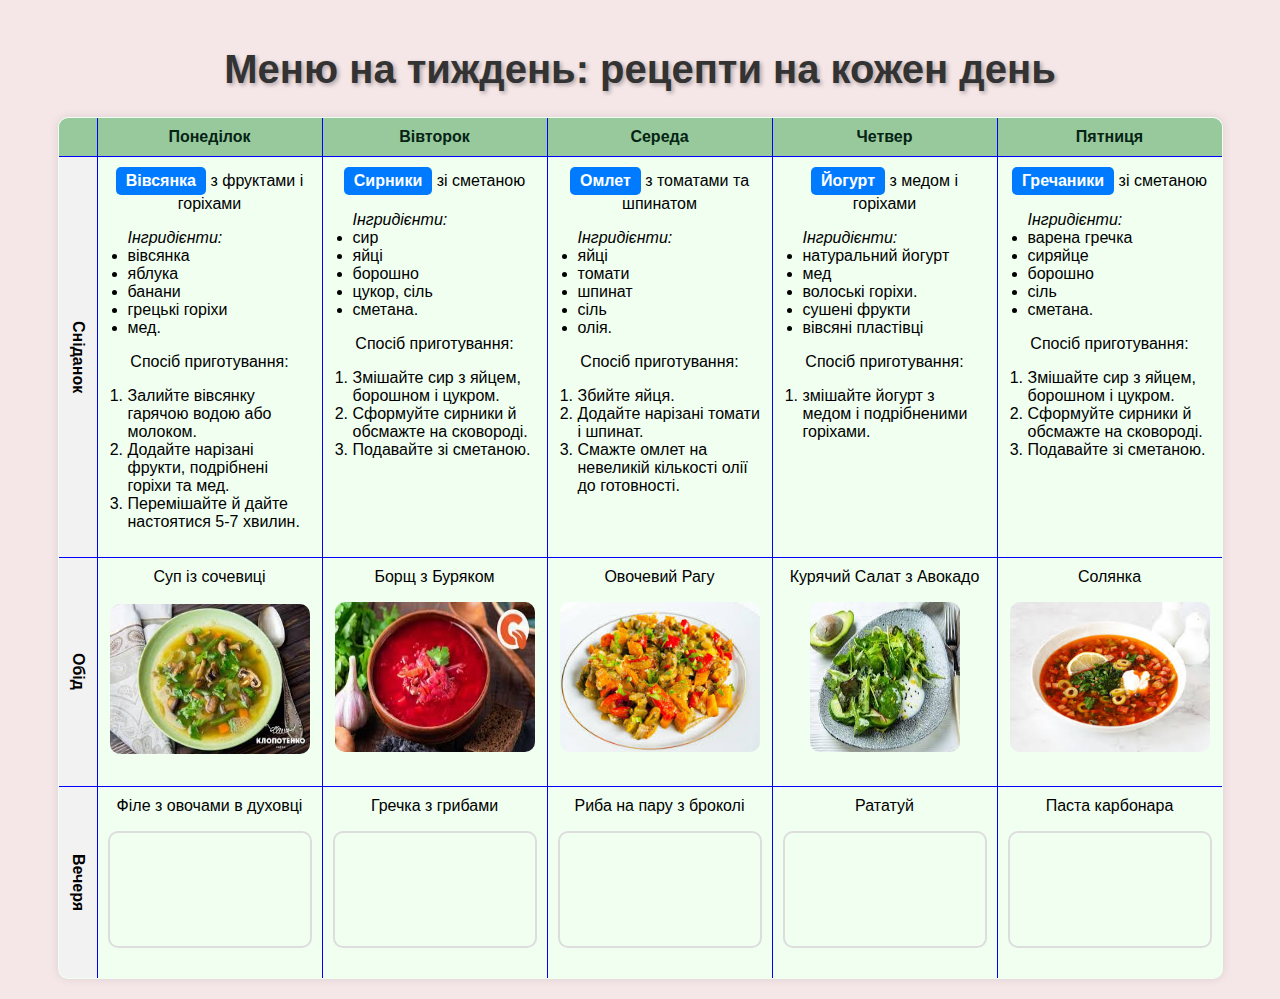
<file: index.html>
<!DOCTYPE html>
<html lang="uk">

<head>
	<title>Меню</title>
	<link rel="icon" type="image/png" href="pizza.png">
	<link rel="stylesheet" href="styles2.css">
</head>
<style>
	table, th,td{
			border: 1px solid blue;
			border-collapse: collapse;
			padding:10px;  
			}
		
	
</style> 

	<body>
		<h1 style='text-align: center;'>Меню на тиждень: рецепти на кожен день</h1>
		<table>
			<thead>
				<th></th>
				<th>Понеділок</th>
				<th>Вівторок</th>
				<th>Середа</th>
				<th>Четвер</th>
				<th>Пятниця</th>
			</thead>
			<tbody style="vertical-align: top; padding: 10px;">
				<tr>
					<td style="writing-mode: vertical-rl; text-align: center;">Сніданок</td>
					<td ><a href=" https://uk.wikipedia.org/wiki/%D0%92%D1%96%D0%B2%D1%81%D1%8F%D0%BD%D0%B0_%D0%BA%D0%B0%D1%88%D0%B0 " >Вівсянка</a> 
					з фруктами і горіхами
						<ul> <i>Інгридієнти:</i>
							<li>вівсянка</li>
							<li>яблука</li>
							<li>банани</li>
							<li>грецькі горіхи</li>
							<li>мед.</li>
						</ul>
						Спосіб приготування:
						<ol>
							<li>Залийте вівсянку гарячою водою або молоком.</li>
							<li> Додайте нарізані фрукти, подрібнені горіхи та мед. </li>
							<li>Перемішайте й дайте настоятися 5-7 хвилин.</li>
						</ol>
						
					</td>
					<td style="padding: 10px;"> 
					<a href="https://uk.wikipedia.org/wiki/%D0%A1%D0%B8%D1%80%D0%BD%D0%B8%D0%BA%D0%B8" >Сирники</a> зі сметаною
						<ul > <i>Інгридієнти:</i>
							<li>сир</li>
							<li>яйці</li>
							<li>борошно</li>
							<li>цукор, сіль</li>
							<li>сметана.</li>
						</ul>
						Спосіб приготування:
						<ol>
							<li>Змішайте сир з яйцем, борошном і цукром.</li>
							<li> Сформуйте сирники й обсмажте на сковороді.</li>
							<li> Подавайте зі сметаною.</li>
							
						</ol>
					</td>
					<td><a href=" https://uk.wikipedia.org/wiki/%D0%9E%D0%BC%D0%BB%D0%B5%D1%82" > Омлет </a>  з томатами та шпинатом
						<ul > <i>Інгридієнти:</i>
							<li>яйці </li>
							<li>томати</li>
							<li>шпинат</li>
							<li>сіль</li>
							<li>олія.</li>
						</ul>
						Спосіб приготування:
						<ol>
							<li> Збийте яйця. </li>
							<li> Додайте нарізані томати і шпинат.</li>
							<li> Смажте омлет на невеликій кількості олії до готовності.</li>
							
						</ol>
					</td>
					<td><a href=" https://uk.wikipedia.org/wiki/%D0%99%D0%BE%D0%B3%D1%83%D1%80%D1%82 " >Йогурт</a> з медом і горіхами
						<ul> <i>Інгридієнти:</i>
							<li>натуральний йогурт </li>
							<li>мед</li>
							<li>волоські горіхи.</li>
							<li>сушені фрукти</li>
							<li>вівсяні пластівці</li>
						</ul>
						Спосіб приготування:
						<ol>
							<li> змішайте йогурт з медом і подрібненими горіхами. </li>
							
						</ol>
					</td>
					<td> <a href="https://uk.wikipedia.org/wiki/%D0%93%D1%80%D0%B5%D1%87%D0%B0%D0%BD%D0%B8%D0%BA%D0%B8_(%D1%81%D1%82%D1%80%D0%B0%D0%B2%D0%B0) " > 
					Гречаники</a> зі сметаною
						<ul> <i>Інгридієнти:</i>
							<li>варена гречка </li>
							<li>сиряйце</li>
							<li>борошно</li>
							<li>сіль</li>
							<li>сметана.</li>
						</ul>
						Спосіб приготування:
						<ol>
							<li> Змішайте сир з яйцем, борошном і цукром.  </li>
							<li> Сформуйте сирники й обсмажте на сковороді. </li>
							<li> Подавайте зі сметаною.</li>
						</ol>
					</td>
				</tr>
				<tr>
					<td style="writing-mode: vertical-rl; text-align: center;" >Обід</td>
					<td >Суп із сочевиці
					<p> <img src="supp.png" alt="Italian Trulli" width= '200' height='150' hspace="2" vspace="2" ></p> </td>
					
					<td> Борщ з Буряком <p><img src="borsch.png" alt="Italian Trulli" width= '200'height='150' ></p> </td>
					
					<td>Овочевий Рагу <p><img src="ragu.png" alt="Italian Trulli" width= '200'height='150'></p> </td>
					<td>Курячий Салат з Авокадо<p><img src="avokado.png" alt="Italian Trulli" width= '150'height='150'></p></td>
					<td>Солянка<p><img src="sol.png" alt="Italian Trulli" width= '200'height='150'></p></td>
				</tr>
				<tr >
					<td style="writing-mode: vertical-rl; text-align: center;" >Вечеря</td>
					<td >Філе з овочами в духовці
						<p>
						<iframe width="200" height="113" src="https://www.youtube.com/embed/b8VDXqDIvKk?si=h8iGXJqT5vNtFgYV" 
						title="YouTube video player" frameborder="0" 
						allow="accelerometer; autoplay; clipboard-write; encrypted-media; gyroscope; picture-in-picture; web-share" 
						referrerpolicy="strict-origin-when-cross-origin" allowfullscreen>
						</iframe>
						</p>	
					</td>
					<td id="vid">  Гречка з грибами
						<p>
						<iframe width="200" height="113" src="https://www.youtube.com/embed/hUrbYsql_vE?si=ZEe4hCchAyozL0Yr" 
						title="YouTube video player" 
						frameborder="0" allow="accelerometer; autoplay; clipboard-write; encrypted-media; gyroscope; picture-in-picture; web-share" 
						referrerpolicy="strict-origin-when-cross-origin" allowfullscreen>
						</iframe>
						</p>
					</td>
					<td> Риба на пару з броколі
						<p><iframe width="200" height="113" src="https://www.youtube.com/embed/OokH2O71aqw?si=55EZOJHYEe-Eyjfq" 
						title="YouTube video player" 
						frameborder="0" allow="accelerometer; autoplay; clipboard-write; encrypted-media; gyroscope; picture-in-picture; 
						web-share" referrerpolicy="strict-origin-when-cross-origin" allowfullscreen>
						</iframe>
						</p>
					</td>
					<td>Рататуй 
						<p><iframe width="200" height="113" src="https://www.youtube.com/embed/ttF40g8IU9k?si=ityEtDNlRWev0JVO" 
						title="YouTube video player" 
						frameborder="0" allow="accelerometer; autoplay; clipboard-write; encrypted-media; gyroscope; picture-in-picture; 
						web-share" referrerpolicy="strict-origin-when-cross-origin" allowfullscreen>
						</iframe>
						</p>
					</td>
					<td>Паста карбонара
						<p><iframe width="200" height="113" src="https://www.youtube.com/embed/mT8B9fE_vdg?si=xa5chKqV8G4SqU8-" 
						title="YouTube video player" 
						frameborder="0" allow="accelerometer; autoplay; clipboard-write; encrypted-media; gyroscope; picture-in-picture; 
						web-share" referrerpolicy="strict-origin-when-cross-origin" allowfullscreen>
						</iframe>
						</p>
					</td>
				</tr>
			
			</tbody>
		</table
	</body>
</html>
</file>
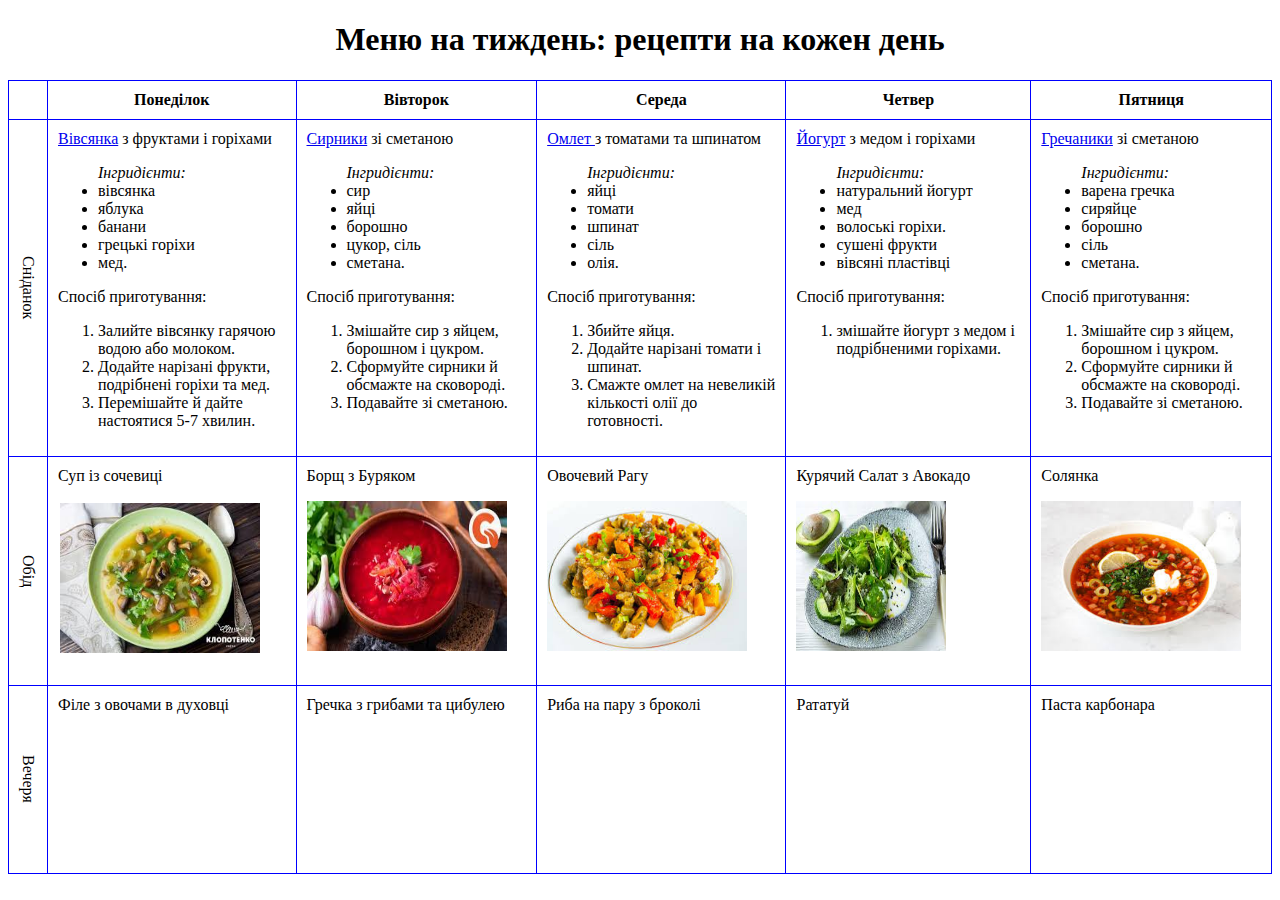
<file: 10 клас меню.html>
<!DOCTYPE html>
<html lang="uk">

<head>
	<title>Меню</title>
	<link rel="icon" type="image/png" href="pizza.png">
</head>
<style>
	table, th,td{
			border: 1px solid blue;
			border-collapse: collapse;
			padding:10px;  
			}
		
	
</style> 

	<body>
		<h1 style='text-align: center;'>Меню на тиждень: рецепти на кожен день</h1>
		<table>
			<thead>
				<th></th>
				<th>Понеділок</th>
				<th>Вівторок</th>
				<th>Середа</th>
				<th>Четвер</th>
				<th>Пятниця</th>
			</thead>
			<tbody style="vertical-align: top; padding: 10px;">
				<tr>
					<td style="writing-mode: vertical-rl; text-align: center;">Сніданок</td>
					<td ><a href=" https://uk.wikipedia.org/wiki/%D0%92%D1%96%D0%B2%D1%81%D1%8F%D0%BD%D0%B0_%D0%BA%D0%B0%D1%88%D0%B0 " >Вівсянка</a> 
					з фруктами і горіхами
						<ul> <i>Інгридієнти:</i>
							<li>вівсянка</li>
							<li>яблука</li>
							<li>банани</li>
							<li>грецькі горіхи</li>
							<li>мед.</li>
						</ul>
						Спосіб приготування:
						<ol>
							<li>Залийте вівсянку гарячою водою або молоком.</li>
							<li> Додайте нарізані фрукти, подрібнені горіхи та мед. </li>
							<li>Перемішайте й дайте настоятися 5-7 хвилин.</li>
						</ol>
						
					</td>
					<td style="padding: 10px;"> 
					<a href="https://uk.wikipedia.org/wiki/%D0%A1%D0%B8%D1%80%D0%BD%D0%B8%D0%BA%D0%B8" >Сирники</a> зі сметаною
						<ul > <i>Інгридієнти:</i>
							<li>сир</li>
							<li>яйці</li>
							<li>борошно</li>
							<li>цукор, сіль</li>
							<li>сметана.</li>
						</ul>
						Спосіб приготування:
						<ol>
							<li>Змішайте сир з яйцем, борошном і цукром.</li>
							<li> Сформуйте сирники й обсмажте на сковороді.</li>
							<li> Подавайте зі сметаною.</li>
							
						</ol>
					</td>
					<td><a href=" https://uk.wikipedia.org/wiki/%D0%9E%D0%BC%D0%BB%D0%B5%D1%82" > Омлет </a>  з томатами та шпинатом
						<ul > <i>Інгридієнти:</i>
							<li>яйці </li>
							<li>томати</li>
							<li>шпинат</li>
							<li>сіль</li>
							<li>олія.</li>
						</ul>
						Спосіб приготування:
						<ol>
							<li> Збийте яйця. </li>
							<li> Додайте нарізані томати і шпинат.</li>
							<li> Смажте омлет на невеликій кількості олії до готовності.</li>
							
						</ol>
					</td>
					<td><a href=" https://uk.wikipedia.org/wiki/%D0%99%D0%BE%D0%B3%D1%83%D1%80%D1%82 " >Йогурт</a> з медом і горіхами
						<ul> <i>Інгридієнти:</i>
							<li>натуральний йогурт </li>
							<li>мед</li>
							<li>волоські горіхи.</li>
							<li>сушені фрукти</li>
							<li>вівсяні пластівці</li>
						</ul>
						Спосіб приготування:
						<ol>
							<li> змішайте йогурт з медом і подрібненими горіхами. </li>
							
						</ol>
					</td>
					<td> <a href="https://uk.wikipedia.org/wiki/%D0%93%D1%80%D0%B5%D1%87%D0%B0%D0%BD%D0%B8%D0%BA%D0%B8_(%D1%81%D1%82%D1%80%D0%B0%D0%B2%D0%B0) " > 
					Гречаники</a> зі сметаною
						<ul> <i>Інгридієнти:</i>
							<li>варена гречка </li>
							<li>сиряйце</li>
							<li>борошно</li>
							<li>сіль</li>
							<li>сметана.</li>
						</ul>
						Спосіб приготування:
						<ol>
							<li> Змішайте сир з яйцем, борошном і цукром.  </li>
							<li> Сформуйте сирники й обсмажте на сковороді. </li>
							<li> Подавайте зі сметаною.</li>
						</ol>
					</td>
				</tr>
				<tr>
					<td style="writing-mode: vertical-rl; text-align: center;" >Обід</td>
					<td >Суп із сочевиці
					<p> <img src="supp.png" alt="Italian Trulli" width= '200' height='150' hspace="2" vspace="2" ></p> </td>
					
					<td> Борщ з Буряком <p><img src="borsch.png" alt="Italian Trulli" width= '200'height='150' ></p> </td>
					
					<td>Овочевий Рагу <p><img src="ragu.png" alt="Italian Trulli" width= '200'height='150'></p> </td>
					<td>Курячий Салат з Авокадо<p><img src="avokado.png" alt="Italian Trulli" width= '150'height='150'></p></td>
					<td>Солянка<p><img src="sol.png" alt="Italian Trulli" width= '200'height='150'></p></td>
				</tr>
				<tr >
					<td style="writing-mode: vertical-rl; text-align: center;" >Вечеря</td>
					<td >Філе з овочами в духовці
						<p>
						<iframe width="200" height="113" src="https://www.youtube.com/embed/b8VDXqDIvKk?si=h8iGXJqT5vNtFgYV" 
						title="YouTube video player" frameborder="0" 
						allow="accelerometer; autoplay; clipboard-write; encrypted-media; gyroscope; picture-in-picture; web-share" 
						referrerpolicy="strict-origin-when-cross-origin" allowfullscreen>
						</iframe>
						</p>	
					</td>
					<td id="vid"> Гречка з грибами та цибулею
						<p>
						<iframe width="200" height="113" src="https://www.youtube.com/embed/PfoJrYgSklA?si=vLuj4afsz1uKiGXm" 
						title="YouTube video player" 
						frameborder="0" allow="accelerometer; autoplay; clipboard-write; encrypted-media; gyroscope; picture-in-picture; web-share" 
						referrerpolicy="strict-origin-when-cross-origin" allowfullscreen>
						</iframe>
						</p>
					</td>
					<td> Риба на пару з броколі
						<p><iframe width="200" height="113" src="https://www.youtube.com/embed/OokH2O71aqw?si=55EZOJHYEe-Eyjfq" 
						title="YouTube video player" 
						frameborder="0" allow="accelerometer; autoplay; clipboard-write; encrypted-media; gyroscope; picture-in-picture; 
						web-share" referrerpolicy="strict-origin-when-cross-origin" allowfullscreen>
						</iframe>
						</p>
					</td>
					<td>Рататуй 
						<p><iframe width="200" height="113" src="https://www.youtube.com/embed/ttF40g8IU9k?si=ityEtDNlRWev0JVO" 
						title="YouTube video player" 
						frameborder="0" allow="accelerometer; autoplay; clipboard-write; encrypted-media; gyroscope; picture-in-picture; 
						web-share" referrerpolicy="strict-origin-when-cross-origin" allowfullscreen>
						</iframe>
						</p>
					</td>
					<td>Паста карбонара
						<p><iframe width="200" height="113" src="https://www.youtube.com/embed/mT8B9fE_vdg?si=xa5chKqV8G4SqU8-" 
						title="YouTube video player" 
						frameborder="0" allow="accelerometer; autoplay; clipboard-write; encrypted-media; gyroscope; picture-in-picture; 
						web-share" referrerpolicy="strict-origin-when-cross-origin" allowfullscreen>
						</iframe>
						</p>
					</td>
				</tr>
			
			</tbody>
		</table
	</body>
</html>
</file>
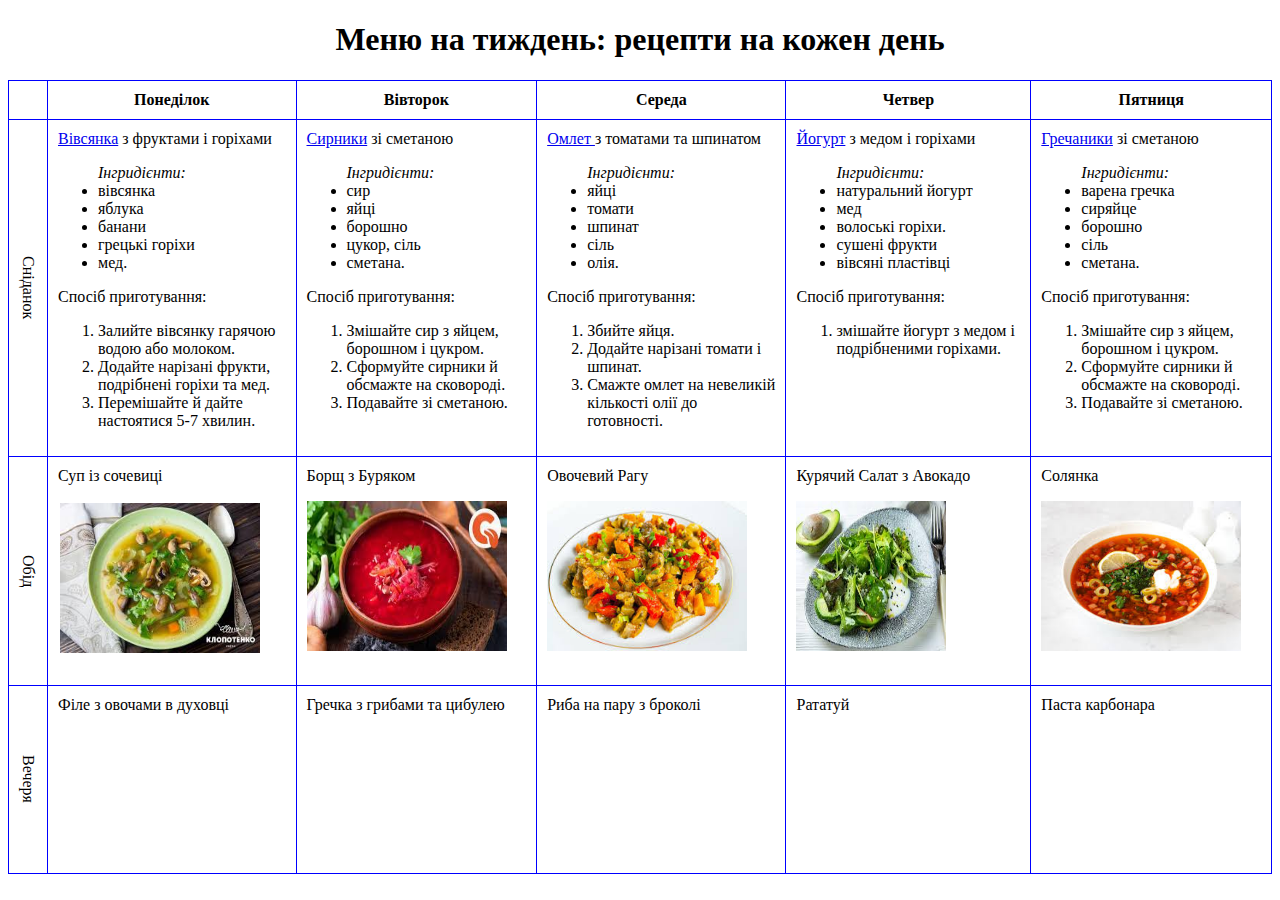
<file: indeks.html>
<!DOCTYPE html>
<html lang="uk">

<head>
	<title>Меню</title>
	<link rel="icon" type="image/png" href="pizza.png">
</head>
<style>
	table, th,td{
			border: 1px solid blue;
			border-collapse: collapse;
			padding:10px;  
			}
		
	
</style> 

	<body>
		<h1 style='text-align: center;'>Меню на тиждень: рецепти на кожен день</h1>
		<table>
			<thead>
				<th></th>
				<th>Понеділок</th>
				<th>Вівторок</th>
				<th>Середа</th>
				<th>Четвер</th>
				<th>Пятниця</th>
			</thead>
			<tbody style="vertical-align: top; padding: 10px;">
				<tr>
					<td style="writing-mode: vertical-rl; text-align: center;">Сніданок</td>
					<td ><a href=" https://uk.wikipedia.org/wiki/%D0%92%D1%96%D0%B2%D1%81%D1%8F%D0%BD%D0%B0_%D0%BA%D0%B0%D1%88%D0%B0 " >Вівсянка</a> 
					з фруктами і горіхами
						<ul> <i>Інгридієнти:</i>
							<li>вівсянка</li>
							<li>яблука</li>
							<li>банани</li>
							<li>грецькі горіхи</li>
							<li>мед.</li>
						</ul>
						Спосіб приготування:
						<ol>
							<li>Залийте вівсянку гарячою водою або молоком.</li>
							<li> Додайте нарізані фрукти, подрібнені горіхи та мед. </li>
							<li>Перемішайте й дайте настоятися 5-7 хвилин.</li>
						</ol>
						
					</td>
					<td style="padding: 10px;"> 
					<a href="https://uk.wikipedia.org/wiki/%D0%A1%D0%B8%D1%80%D0%BD%D0%B8%D0%BA%D0%B8" >Сирники</a> зі сметаною
						<ul > <i>Інгридієнти:</i>
							<li>сир</li>
							<li>яйці</li>
							<li>борошно</li>
							<li>цукор, сіль</li>
							<li>сметана.</li>
						</ul>
						Спосіб приготування:
						<ol>
							<li>Змішайте сир з яйцем, борошном і цукром.</li>
							<li> Сформуйте сирники й обсмажте на сковороді.</li>
							<li> Подавайте зі сметаною.</li>
							
						</ol>
					</td>
					<td><a href=" https://uk.wikipedia.org/wiki/%D0%9E%D0%BC%D0%BB%D0%B5%D1%82" > Омлет </a>  з томатами та шпинатом
						<ul > <i>Інгридієнти:</i>
							<li>яйці </li>
							<li>томати</li>
							<li>шпинат</li>
							<li>сіль</li>
							<li>олія.</li>
						</ul>
						Спосіб приготування:
						<ol>
							<li> Збийте яйця. </li>
							<li> Додайте нарізані томати і шпинат.</li>
							<li> Смажте омлет на невеликій кількості олії до готовності.</li>
							
						</ol>
					</td>
					<td><a href=" https://uk.wikipedia.org/wiki/%D0%99%D0%BE%D0%B3%D1%83%D1%80%D1%82 " >Йогурт</a> з медом і горіхами
						<ul> <i>Інгридієнти:</i>
							<li>натуральний йогурт </li>
							<li>мед</li>
							<li>волоські горіхи.</li>
							<li>сушені фрукти</li>
							<li>вівсяні пластівці</li>
						</ul>
						Спосіб приготування:
						<ol>
							<li> змішайте йогурт з медом і подрібненими горіхами. </li>
							
						</ol>
					</td>
					<td> <a href="https://uk.wikipedia.org/wiki/%D0%93%D1%80%D0%B5%D1%87%D0%B0%D0%BD%D0%B8%D0%BA%D0%B8_(%D1%81%D1%82%D1%80%D0%B0%D0%B2%D0%B0) " > 
					Гречаники</a> зі сметаною
						<ul> <i>Інгридієнти:</i>
							<li>варена гречка </li>
							<li>сиряйце</li>
							<li>борошно</li>
							<li>сіль</li>
							<li>сметана.</li>
						</ul>
						Спосіб приготування:
						<ol>
							<li> Змішайте сир з яйцем, борошном і цукром.  </li>
							<li> Сформуйте сирники й обсмажте на сковороді. </li>
							<li> Подавайте зі сметаною.</li>
						</ol>
					</td>
				</tr>
				<tr>
					<td style="writing-mode: vertical-rl; text-align: center;" >Обід</td>
					<td >Суп із сочевиці
					<p> <img src="supp.png" alt="Italian Trulli" width= '200' height='150' hspace="2" vspace="2" ></p> </td>
					
					<td> Борщ з Буряком <p><img src="borsch.png" alt="Italian Trulli" width= '200'height='150' ></p> </td>
					
					<td>Овочевий Рагу <p><img src="ragu.png" alt="Italian Trulli" width= '200'height='150'></p> </td>
					<td>Курячий Салат з Авокадо<p><img src="avokado.png" alt="Italian Trulli" width= '150'height='150'></p></td>
					<td>Солянка<p><img src="sol.png" alt="Italian Trulli" width= '200'height='150'></p></td>
				</tr>
				<tr >
					<td style="writing-mode: vertical-rl; text-align: center;" >Вечеря</td>
					<td >Філе з овочами в духовці
						<p>
						<iframe width="200" height="113" src="https://www.youtube.com/embed/b8VDXqDIvKk?si=h8iGXJqT5vNtFgYV" 
						title="YouTube video player" frameborder="0" 
						allow="accelerometer; autoplay; clipboard-write; encrypted-media; gyroscope; picture-in-picture; web-share" 
						referrerpolicy="strict-origin-when-cross-origin" allowfullscreen>
						</iframe>
						</p>	
					</td>
					<td id="vid"> Гречка з грибами та цибулею
						<p>
						<iframe width="200" height="113" src="https://www.youtube.com/embed/PfoJrYgSklA?si=vLuj4afsz1uKiGXm" 
						title="YouTube video player" 
						frameborder="0" allow="accelerometer; autoplay; clipboard-write; encrypted-media; gyroscope; picture-in-picture; web-share" 
						referrerpolicy="strict-origin-when-cross-origin" allowfullscreen>
						</iframe>
						</p>
					</td>
					<td> Риба на пару з броколі
						<p><iframe width="200" height="113" src="https://www.youtube.com/embed/OokH2O71aqw?si=55EZOJHYEe-Eyjfq" 
						title="YouTube video player" 
						frameborder="0" allow="accelerometer; autoplay; clipboard-write; encrypted-media; gyroscope; picture-in-picture; 
						web-share" referrerpolicy="strict-origin-when-cross-origin" allowfullscreen>
						</iframe>
						</p>
					</td>
					<td>Рататуй 
						<p><iframe width="200" height="113" src="https://www.youtube.com/embed/ttF40g8IU9k?si=ityEtDNlRWev0JVO" 
						title="YouTube video player" 
						frameborder="0" allow="accelerometer; autoplay; clipboard-write; encrypted-media; gyroscope; picture-in-picture; 
						web-share" referrerpolicy="strict-origin-when-cross-origin" allowfullscreen>
						</iframe>
						</p>
					</td>
					<td>Паста карбонара
						<p><iframe width="200" height="113" src="https://www.youtube.com/embed/mT8B9fE_vdg?si=xa5chKqV8G4SqU8-" 
						title="YouTube video player" 
						frameborder="0" allow="accelerometer; autoplay; clipboard-write; encrypted-media; gyroscope; picture-in-picture; 
						web-share" referrerpolicy="strict-origin-when-cross-origin" allowfullscreen>
						</iframe>
						</p>
					</td>
				</tr>
			
			</tbody>
		</table
	</body>
</html>
</file>
<file: styles2.css>
/* Основні стилі сторінки */
body {
    font-family: 'Poppins', Arial, sans-serif;
    background-color: #f5e6e8;
    margin: 0;
    padding: 20px;
    text-align: center;
}

h1 {
    color: #333;
    font-size: 2.5rem; /* Використовуємо rem для кращої масштабованості */
    margin-bottom: 25px;
    text-shadow: 2px 2px 4px rgba(0, 0, 0, 0.3); /* Додаємо тінь для об'єму */
    font-family: 'Arial', sans-serif; /* Змінюємо шрифт */
    font-weight: bold; /* Робимо текст жирним */
    text-align: center;
}

/* Таблиця */
table {
    width: 70%;
    max-width: 900px;
    margin: 0 auto;
    border-collapse: collapse;
    background-color: #f0fff0;
    box-shadow: 0 0 10px rgba(0, 0, 0, 0.1);
    border-radius: 10px;
    overflow: hidden;
}

th, td {
    border: 1px solid #24ad1a;
    padding: 15px;
    text-align: center;
}

th {
    background-color: #98c99c;
    color: #052415;
    font-weight: bold;
}

td:first-child {
    font-weight: bold;
    background-color: #f2f2f2;
}

/* Ефект при наведенні на рядки таблиці */
tr:hover {
    background-color: #e0f2e0;
    transition: background-color 0.3s ease-in-out;
}

/* Стилі для посилань */
a {
    display: inline-block;
    padding: 5px 10px;
    background-color: #007bff;
    color: white;
    border-radius: 5px;
    text-decoration: none;
    font-weight: bold;
    transition: background-color 0.3s;
}

a:hover {
    background-color: #0056b3;
    text-decoration: none;
}

/* Стилі для списків */
ul, ol {
    text-align: left;
    padding-left: 20px;
}

/* Стилі для зображень та iframe */
img {
    border-radius: 10px;
}

iframe {
    border-radius: 10px;
    border: 2px solid #ddd;
}
</file>
